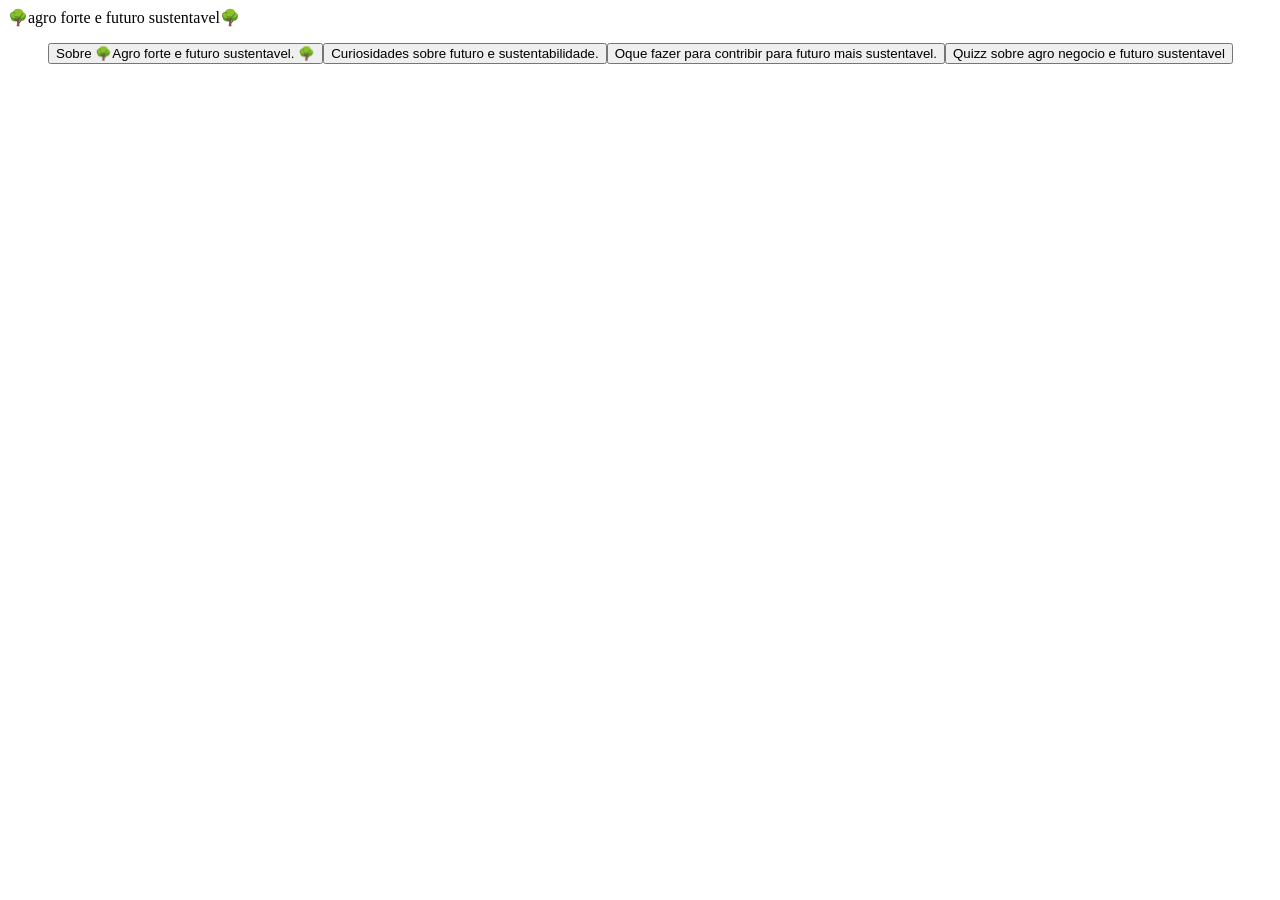
<file: index.html>
<!DOCTYPE html>
<html lang="pt-br">
<head>
    <meta charset="UTF-8">
    <meta name="viewport" content="width=device-width, initial-scale=1.0">
    <title>Agro forte e futuro Sustentavel</title>
</head>
<body>
    <header>
        <div class="logo"> 
            🌳agro forte e futuro sustentavel🌳
        </div>
        
        <nav>
            <ul>
     <button onclick="window.location.href='Sobre.html'"> Sobre 🌳Agro forte e futuro sustentavel. 🌳
        <button onclick="window.location.href='Curiosidades.html'"> Curiosidades sobre futuro e sustentabilidade.
        <button onclick="window.location.href='O-que-fazer.html'"> Oque fazer para contribir para futuro mais sustentavel.
        <button onclick="window.location.href='Quizz.html'"> Quizz sobre agro negocio e futuro sustentavel
                </ul>
        </nav>
  
    </header> <main>

    </main>
</body>
</html>
</file>
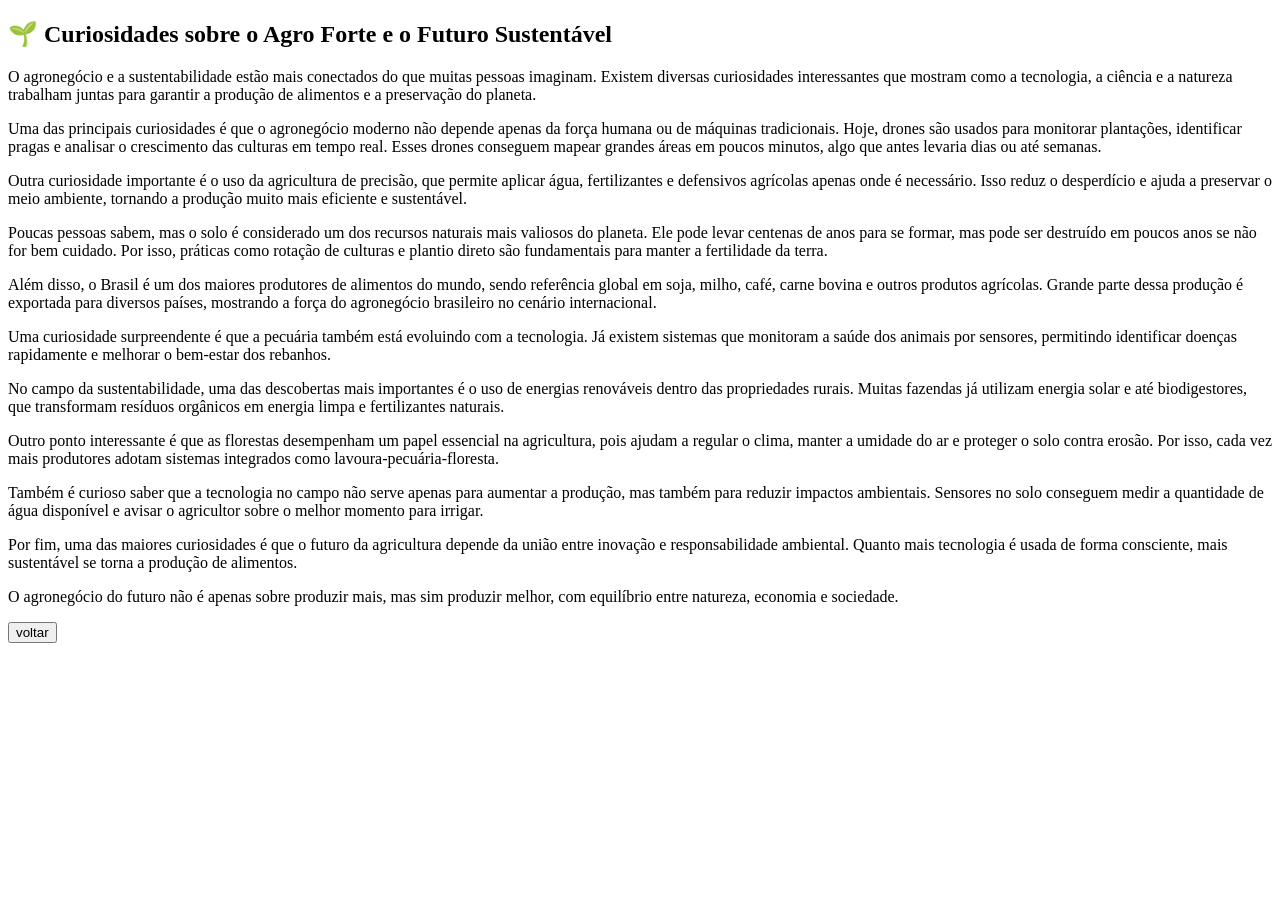
<file: Curiosidades.html>
<!DOCTYPE html>
<html lang="pt-br">
<head>
    <meta charset="UTF-8">
    <meta name="viewport" content="width=device-width, initial-scale=1.0">
    <title>Curiosidades de campos e cidades</title>
</head>
<body>

<h2>🌱 Curiosidades sobre o Agro Forte e o Futuro Sustentável</h2>

<p>
    O agronegócio e a sustentabilidade estão mais conectados do que muitas pessoas imaginam. Existem diversas curiosidades interessantes que mostram como a tecnologia, a ciência e a natureza trabalham juntas para garantir a produção de alimentos e a preservação do planeta.
    </p>
    
    <p>
    Uma das principais curiosidades é que o agronegócio moderno não depende apenas da força humana ou de máquinas tradicionais. Hoje, drones são usados para monitorar plantações, identificar pragas e analisar o crescimento das culturas em tempo real. Esses drones conseguem mapear grandes áreas em poucos minutos, algo que antes levaria dias ou até semanas.
    </p>
    
    <p>
    Outra curiosidade importante é o uso da agricultura de precisão, que permite aplicar água, fertilizantes e defensivos agrícolas apenas onde é necessário. Isso reduz o desperdício e ajuda a preservar o meio ambiente, tornando a produção muito mais eficiente e sustentável.
    </p>
    
    <p>
    Poucas pessoas sabem, mas o solo é considerado um dos recursos naturais mais valiosos do planeta. Ele pode levar centenas de anos para se formar, mas pode ser destruído em poucos anos se não for bem cuidado. Por isso, práticas como rotação de culturas e plantio direto são fundamentais para manter a fertilidade da terra.
    </p>
    
    <p>
    Além disso, o Brasil é um dos maiores produtores de alimentos do mundo, sendo referência global em soja, milho, café, carne bovina e outros produtos agrícolas. Grande parte dessa produção é exportada para diversos países, mostrando a força do agronegócio brasileiro no cenário internacional.
    </p>
    
    <p>
    Uma curiosidade surpreendente é que a pecuária também está evoluindo com a tecnologia. Já existem sistemas que monitoram a saúde dos animais por sensores, permitindo identificar doenças rapidamente e melhorar o bem-estar dos rebanhos.
    </p>
    
    <p>
    No campo da sustentabilidade, uma das descobertas mais importantes é o uso de energias renováveis dentro das propriedades rurais. Muitas fazendas já utilizam energia solar e até biodigestores, que transformam resíduos orgânicos em energia limpa e fertilizantes naturais.
    </p>
    
    <p>
    Outro ponto interessante é que as florestas desempenham um papel essencial na agricultura, pois ajudam a regular o clima, manter a umidade do ar e proteger o solo contra erosão. Por isso, cada vez mais produtores adotam sistemas integrados como lavoura-pecuária-floresta.
    </p>
    
    <p>
    Também é curioso saber que a tecnologia no campo não serve apenas para aumentar a produção, mas também para reduzir impactos ambientais. Sensores no solo conseguem medir a quantidade de água disponível e avisar o agricultor sobre o melhor momento para irrigar.
    </p>
    
    <p>
    Por fim, uma das maiores curiosidades é que o futuro da agricultura depende da união entre inovação e responsabilidade ambiental. Quanto mais tecnologia é usada de forma consciente, mais sustentável se torna a produção de alimentos.
    </p>
    
    <p>
    O agronegócio do futuro não é apenas sobre produzir mais, mas sim produzir melhor, com equilíbrio entre natureza, economia e sociedade.
    </p>

    <button onclick="window.location.href='index.html'"> voltar
</body>
</html>
</file>
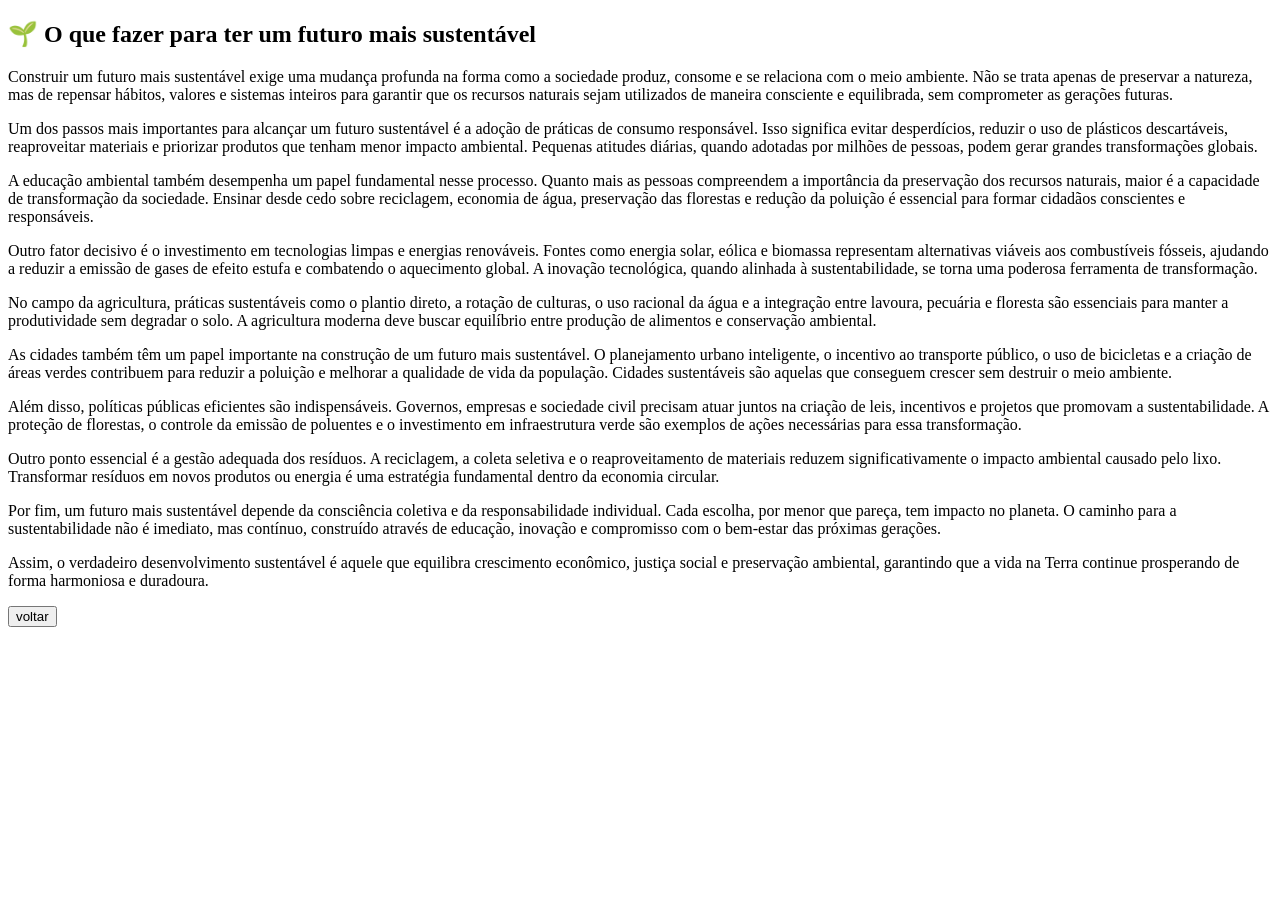
<file: O-que-fazer.html>
<!DOCTYPE html>
<html lang="pt-br">
<head>
    <meta charset="UTF-8">
    <meta name="viewport" content="width=device-width, initial-scale=1.0">
    <title>O que fazer em relação ao agro forte e futuro sustentavel</title>
</head>
<body>
    <h2>🌱 O que fazer para ter um futuro mais sustentável</h2>
    <p>
        Construir um futuro mais sustentável exige uma mudança profunda na forma como a sociedade produz, consome e se relaciona com o meio ambiente. Não se trata apenas de preservar a natureza, mas de repensar hábitos, valores e sistemas inteiros para garantir que os recursos naturais sejam utilizados de maneira consciente e equilibrada, sem comprometer as gerações futuras.
        </p>
        
        <p>
        Um dos passos mais importantes para alcançar um futuro sustentável é a adoção de práticas de consumo responsável. Isso significa evitar desperdícios, reduzir o uso de plásticos descartáveis, reaproveitar materiais e priorizar produtos que tenham menor impacto ambiental. Pequenas atitudes diárias, quando adotadas por milhões de pessoas, podem gerar grandes transformações globais.
        </p>
        
        <p>
        A educação ambiental também desempenha um papel fundamental nesse processo. Quanto mais as pessoas compreendem a importância da preservação dos recursos naturais, maior é a capacidade de transformação da sociedade. Ensinar desde cedo sobre reciclagem, economia de água, preservação das florestas e redução da poluição é essencial para formar cidadãos conscientes e responsáveis.
        </p>
        
        <p>
        Outro fator decisivo é o investimento em tecnologias limpas e energias renováveis. Fontes como energia solar, eólica e biomassa representam alternativas viáveis aos combustíveis fósseis, ajudando a reduzir a emissão de gases de efeito estufa e combatendo o aquecimento global. A inovação tecnológica, quando alinhada à sustentabilidade, se torna uma poderosa ferramenta de transformação.
        </p>
        
        <p>
        No campo da agricultura, práticas sustentáveis como o plantio direto, a rotação de culturas, o uso racional da água e a integração entre lavoura, pecuária e floresta são essenciais para manter a produtividade sem degradar o solo. A agricultura moderna deve buscar equilíbrio entre produção de alimentos e conservação ambiental.
        </p>
        
        <p>
        As cidades também têm um papel importante na construção de um futuro mais sustentável. O planejamento urbano inteligente, o incentivo ao transporte público, o uso de bicicletas e a criação de áreas verdes contribuem para reduzir a poluição e melhorar a qualidade de vida da população. Cidades sustentáveis são aquelas que conseguem crescer sem destruir o meio ambiente.
        </p>
        
        <p>
        Além disso, políticas públicas eficientes são indispensáveis. Governos, empresas e sociedade civil precisam atuar juntos na criação de leis, incentivos e projetos que promovam a sustentabilidade. A proteção de florestas, o controle da emissão de poluentes e o investimento em infraestrutura verde são exemplos de ações necessárias para essa transformação.
        </p>
        
        <p>
        Outro ponto essencial é a gestão adequada dos resíduos. A reciclagem, a coleta seletiva e o reaproveitamento de materiais reduzem significativamente o impacto ambiental causado pelo lixo. Transformar resíduos em novos produtos ou energia é uma estratégia fundamental dentro da economia circular.
        </p>
        
        <p>
        Por fim, um futuro mais sustentável depende da consciência coletiva e da responsabilidade individual. Cada escolha, por menor que pareça, tem impacto no planeta. O caminho para a sustentabilidade não é imediato, mas contínuo, construído através de educação, inovação e compromisso com o bem-estar das próximas gerações.
        </p>
        
        <p>
        Assim, o verdadeiro desenvolvimento sustentável é aquele que equilibra crescimento econômico, justiça social e preservação ambiental, garantindo que a vida na Terra continue prosperando de forma harmoniosa e duradoura.
        </p>



    <button onclick="window.location.href='index.html'"> voltar
</body>
</html>
</file>
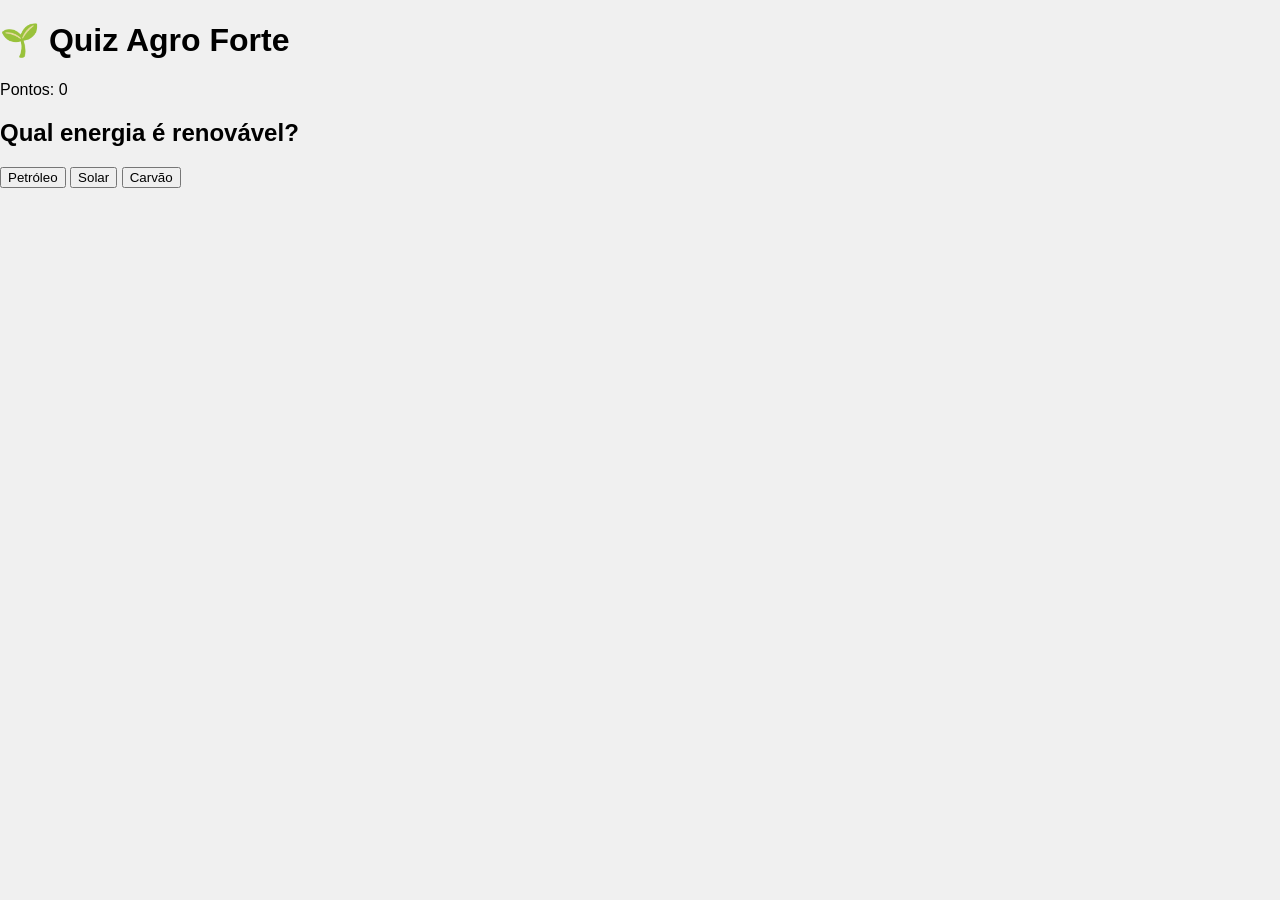
<file: Quizz.html>
<!DOCTYPE html>
<html lang="pt-br">
<head>
<meta charset="UTF-8">
<title>Quiz Agro</title>
<link rel="stylesheet" href="style.css">
</head>
<body>

<h1>🌱 Quiz Agro Forte</h1>

<p>Pontos: <span id="pontos">0</span></p>

<h2 id="pergunta"></h2>

<div id="respostas"></div>

<script src="script.js"></script>





</body>
</html>
</file>
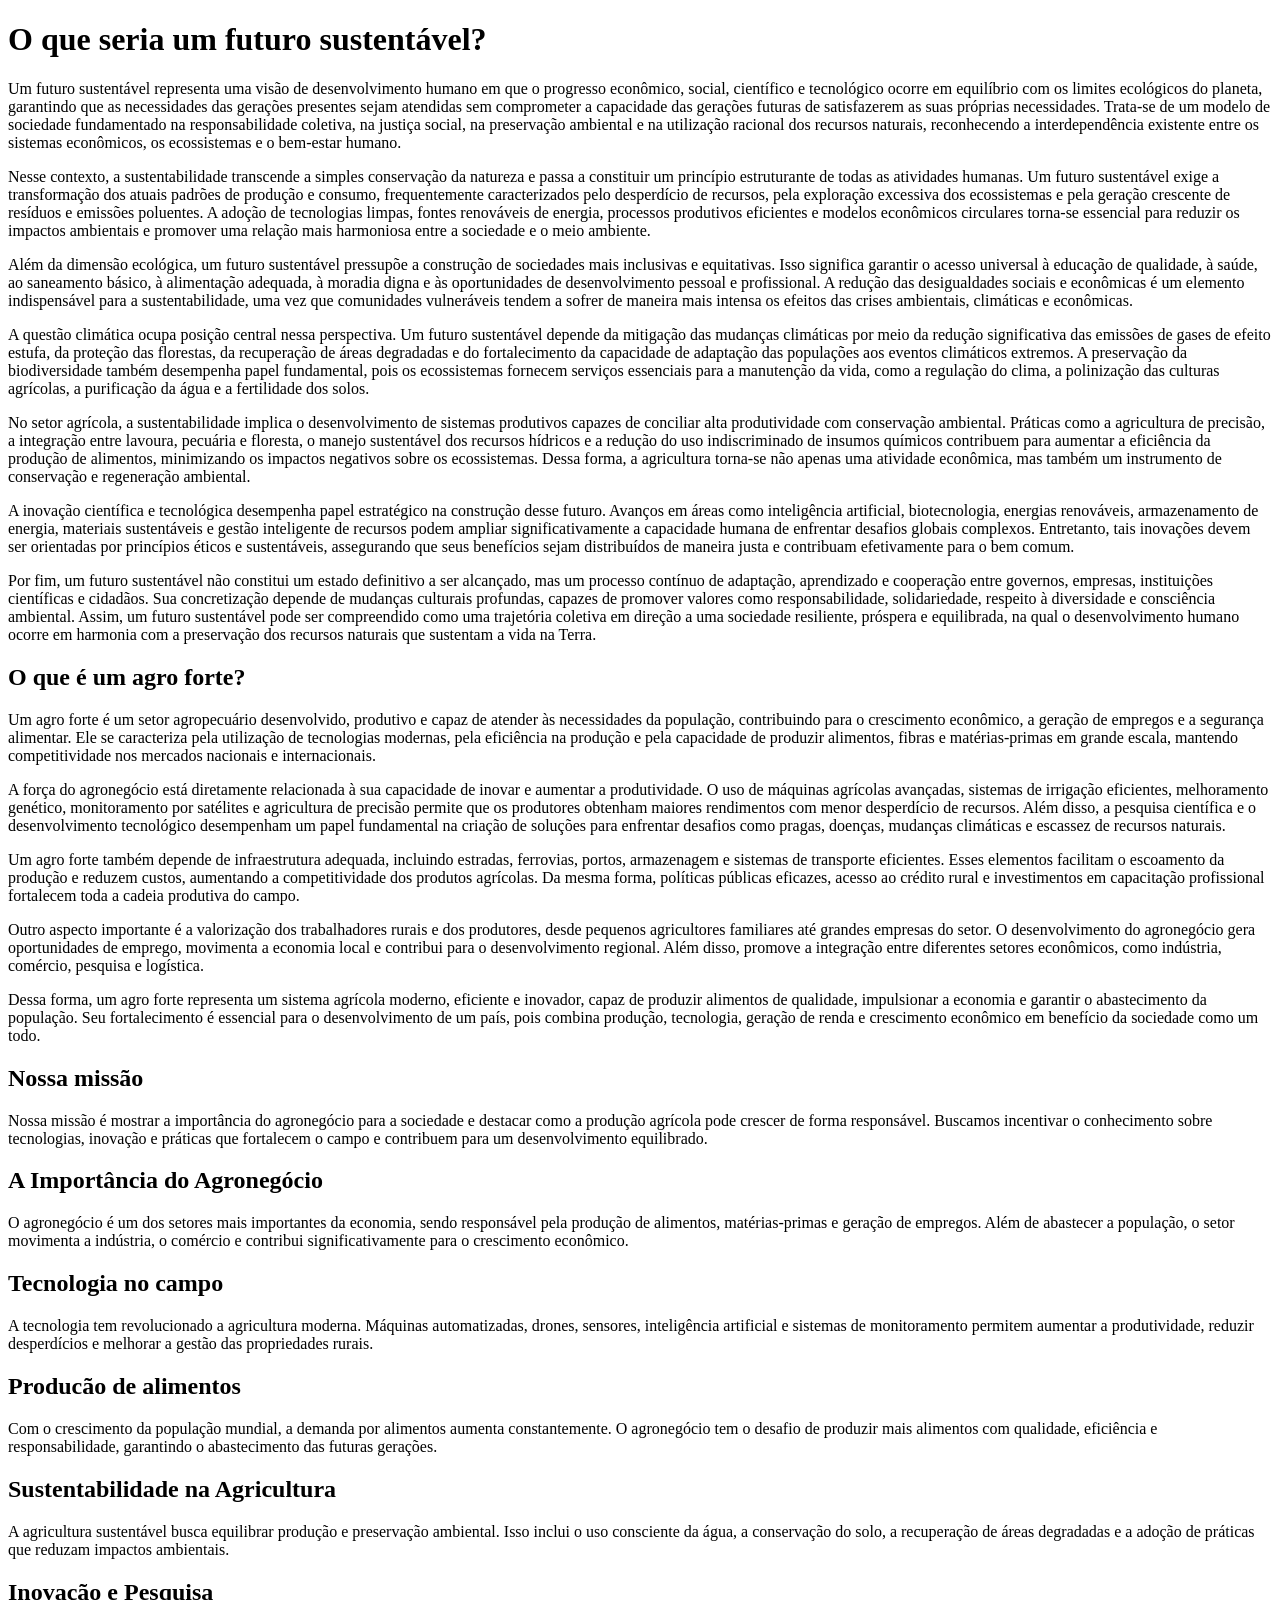
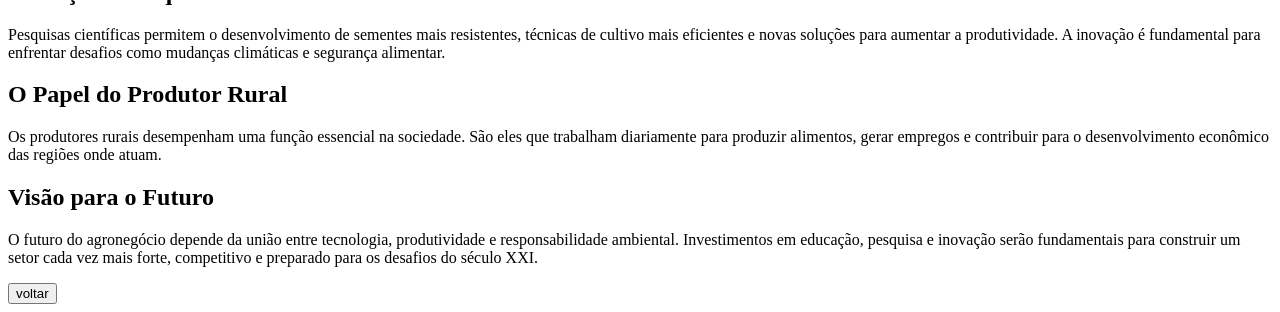
<file: Sobre.html>
<!DOCTYPE html>
<html lang="pt-br">
<head>
    <meta charset="UTF-8">
    <meta name="viewport" content="width=device-width, initial-scale=1.0">
    <title>Sobre agro forte e futuro sustentavel</title>
</head>
<body>

<h1>O que seria um futuro sustentável? </h1>
<p>
    Um futuro sustentável representa uma visão de desenvolvimento humano em que o progresso econômico, social, científico e tecnológico ocorre em equilíbrio com os limites ecológicos do planeta, garantindo que as necessidades das gerações presentes sejam atendidas sem comprometer a capacidade das gerações futuras de satisfazerem as suas próprias necessidades. Trata-se de um modelo de sociedade fundamentado na responsabilidade coletiva, na justiça social, na preservação ambiental e na utilização racional dos recursos naturais, reconhecendo a interdependência existente entre os sistemas econômicos, os ecossistemas e o bem-estar humano.
    </p>
    
    <p>
    Nesse contexto, a sustentabilidade transcende a simples conservação da natureza e passa a constituir um princípio estruturante de todas as atividades humanas. Um futuro sustentável exige a transformação dos atuais padrões de produção e consumo, frequentemente caracterizados pelo desperdício de recursos, pela exploração excessiva dos ecossistemas e pela geração crescente de resíduos e emissões poluentes. A adoção de tecnologias limpas, fontes renováveis de energia, processos produtivos eficientes e modelos econômicos circulares torna-se essencial para reduzir os impactos ambientais e promover uma relação mais harmoniosa entre a sociedade e o meio ambiente.
    </p>
    
    <p>
    Além da dimensão ecológica, um futuro sustentável pressupõe a construção de sociedades mais inclusivas e equitativas. Isso significa garantir o acesso universal à educação de qualidade, à saúde, ao saneamento básico, à alimentação adequada, à moradia digna e às oportunidades de desenvolvimento pessoal e profissional. A redução das desigualdades sociais e econômicas é um elemento indispensável para a sustentabilidade, uma vez que comunidades vulneráveis tendem a sofrer de maneira mais intensa os efeitos das crises ambientais, climáticas e econômicas.
    </p>
    
    <p>
    A questão climática ocupa posição central nessa perspectiva. Um futuro sustentável depende da mitigação das mudanças climáticas por meio da redução significativa das emissões de gases de efeito estufa, da proteção das florestas, da recuperação de áreas degradadas e do fortalecimento da capacidade de adaptação das populações aos eventos climáticos extremos. A preservação da biodiversidade também desempenha papel fundamental, pois os ecossistemas fornecem serviços essenciais para a manutenção da vida, como a regulação do clima, a polinização das culturas agrícolas, a purificação da água e a fertilidade dos solos.
    </p>
    
    <p>
    No setor agrícola, a sustentabilidade implica o desenvolvimento de sistemas produtivos capazes de conciliar alta produtividade com conservação ambiental. Práticas como a agricultura de precisão, a integração entre lavoura, pecuária e floresta, o manejo sustentável dos recursos hídricos e a redução do uso indiscriminado de insumos químicos contribuem para aumentar a eficiência da produção de alimentos, minimizando os impactos negativos sobre os ecossistemas. Dessa forma, a agricultura torna-se não apenas uma atividade econômica, mas também um instrumento de conservação e regeneração ambiental.
    </p>
    
    <p>
    A inovação científica e tecnológica desempenha papel estratégico na construção desse futuro. Avanços em áreas como inteligência artificial, biotecnologia, energias renováveis, armazenamento de energia, materiais sustentáveis e gestão inteligente de recursos podem ampliar significativamente a capacidade humana de enfrentar desafios globais complexos. Entretanto, tais inovações devem ser orientadas por princípios éticos e sustentáveis, assegurando que seus benefícios sejam distribuídos de maneira justa e contribuam efetivamente para o bem comum.
    </p>
    
    <p>
    Por fim, um futuro sustentável não constitui um estado definitivo a ser alcançado, mas um processo contínuo de adaptação, aprendizado e cooperação entre governos, empresas, instituições científicas e cidadãos. Sua concretização depende de mudanças culturais profundas, capazes de promover valores como responsabilidade, solidariedade, respeito à diversidade e consciência ambiental. Assim, um futuro sustentável pode ser compreendido como uma trajetória coletiva em direção a uma sociedade resiliente, próspera e equilibrada, na qual o desenvolvimento humano ocorre em harmonia com a preservação dos recursos naturais que sustentam a vida na Terra.
    </p>


<h2>O que é um agro forte?</h2>

<p><p>
    Um agro forte é um setor agropecuário desenvolvido, produtivo e capaz de atender às necessidades da população, contribuindo para o crescimento econômico, a geração de empregos e a segurança alimentar. Ele se caracteriza pela utilização de tecnologias modernas, pela eficiência na produção e pela capacidade de produzir alimentos, fibras e matérias-primas em grande escala, mantendo competitividade nos mercados nacionais e internacionais.
    </p>
    
    <p>
    A força do agronegócio está diretamente relacionada à sua capacidade de inovar e aumentar a produtividade. O uso de máquinas agrícolas avançadas, sistemas de irrigação eficientes, melhoramento genético, monitoramento por satélites e agricultura de precisão permite que os produtores obtenham maiores rendimentos com menor desperdício de recursos. Além disso, a pesquisa científica e o desenvolvimento tecnológico desempenham um papel fundamental na criação de soluções para enfrentar desafios como pragas, doenças, mudanças climáticas e escassez de recursos naturais.
    </p>
    
    <p>
    Um agro forte também depende de infraestrutura adequada, incluindo estradas, ferrovias, portos, armazenagem e sistemas de transporte eficientes. Esses elementos facilitam o escoamento da produção e reduzem custos, aumentando a competitividade dos produtos agrícolas. Da mesma forma, políticas públicas eficazes, acesso ao crédito rural e investimentos em capacitação profissional fortalecem toda a cadeia produtiva do campo.
    </p>
    
    <p>
    Outro aspecto importante é a valorização dos trabalhadores rurais e dos produtores, desde pequenos agricultores familiares até grandes empresas do setor. O desenvolvimento do agronegócio gera oportunidades de emprego, movimenta a economia local e contribui para o desenvolvimento regional. Além disso, promove a integração entre diferentes setores econômicos, como indústria, comércio, pesquisa e logística.
    </p>
    
    <p>
    Dessa forma, um agro forte representa um sistema agrícola moderno, eficiente e inovador, capaz de produzir alimentos de qualidade, impulsionar a economia e garantir o abastecimento da população. Seu fortalecimento é essencial para o desenvolvimento de um país, pois combina produção, tecnologia, geração de renda e crescimento econômico em benefício da sociedade como um todo.
    </p>

<h2>Nossa missão</h2>

<p>Nossa missão é mostrar a importância do agronegócio para a sociedade e destacar como a produção agrícola pode crescer de forma responsável.
     Buscamos incentivar o conhecimento sobre tecnologias, inovação e práticas que fortalecem o campo e contribuem para um desenvolvimento equilibrado.</p>

<h2>A Importância do Agronegócio</h2>

<p>O agronegócio é um dos setores mais importantes da economia, sendo responsável pela produção de alimentos, matérias-primas e geração de empregos. 
    Além de abastecer a população, o setor movimenta a indústria, o comércio e contribui significativamente para o crescimento econômico.</p>

<h2>Tecnologia no campo</h2>

<P>A tecnologia tem revolucionado a agricultura moderna. 
    Máquinas automatizadas, drones, sensores, inteligência artificial e sistemas de monitoramento permitem aumentar a produtividade, reduzir desperdícios e melhorar a gestão das propriedades rurais.</P>

<H2>Producão de alimentos</H2>

<p>Com o crescimento da população mundial, a demanda por alimentos aumenta constantemente. 
    O agronegócio tem o desafio de produzir mais alimentos com qualidade, eficiência e responsabilidade, garantindo o abastecimento das futuras gerações.</p>

<h2>Sustentabilidade na Agricultura</h2>

<p>A agricultura sustentável busca equilibrar produção e preservação ambiental. 
    Isso inclui o uso consciente da água, a conservação do solo, a recuperação de áreas degradadas e a adoção de práticas que reduzam impactos ambientais.</p>

<h2>Inovação e Pesquisa</h2>

<p>Pesquisas científicas permitem o desenvolvimento de sementes mais resistentes, técnicas de cultivo mais eficientes e novas soluções para aumentar a produtividade. 
    A inovação é fundamental para enfrentar desafios como mudanças climáticas e segurança alimentar.</p>

<h2>O Papel do Produtor Rural</h2>

<p>Os produtores rurais desempenham uma função essencial na sociedade. 
    São eles que trabalham diariamente para produzir alimentos, gerar empregos e contribuir para o desenvolvimento econômico das regiões onde atuam.</p>

<h2>Visão para o Futuro</h2>

<p>O futuro do agronegócio depende da união entre tecnologia, produtividade e responsabilidade ambiental. Investimentos em educação, pesquisa e inovação serão fundamentais
para construir um setor cada vez mais forte, competitivo e preparado para os desafios do século XXI.</p>


    <button onclick="window.location.href='index.html'"> voltar
</body>
</html>
</file>
<file: style.css>
body{
    margin: 0;
    font-family: Arial, sans-serif;
    background: #f0f0f0;
}

/* CABEÇALHO */
header{
    background: linear-gradient(90deg, #1b5e20, #43a047);
    padding: 20px;
    color: white;

    display: flex;
    justify-content: space-between;
    align-items: center;
}

/* LOGO */
.logo{
    font-size: 20px;
    font-weight: bold;
}

/* MENU */
nav ul{
    list-style: none;
    margin: 0;
    padding: 0;

    display: flex;
    gap: 15px;
}

/* BOTÕES */
nav button{
    background: white;
    color: #1b5e20;
    border: none;
    padding: 10px 15px;
    border-radius: 8px;
    cursor: pointer;
    font-weight: bold;
    transition: 0.3s;
}

/* EFEITO AO PASSAR O MOUSE */
nav button:hover{
    background: #c8e6c9;
    transform: scale(1.05);
}

/* CENTRALIZA O CONTEÚDO PRINCIPAL */
main{
    padding: 40px;
    text-align: center;

 }
</file>
